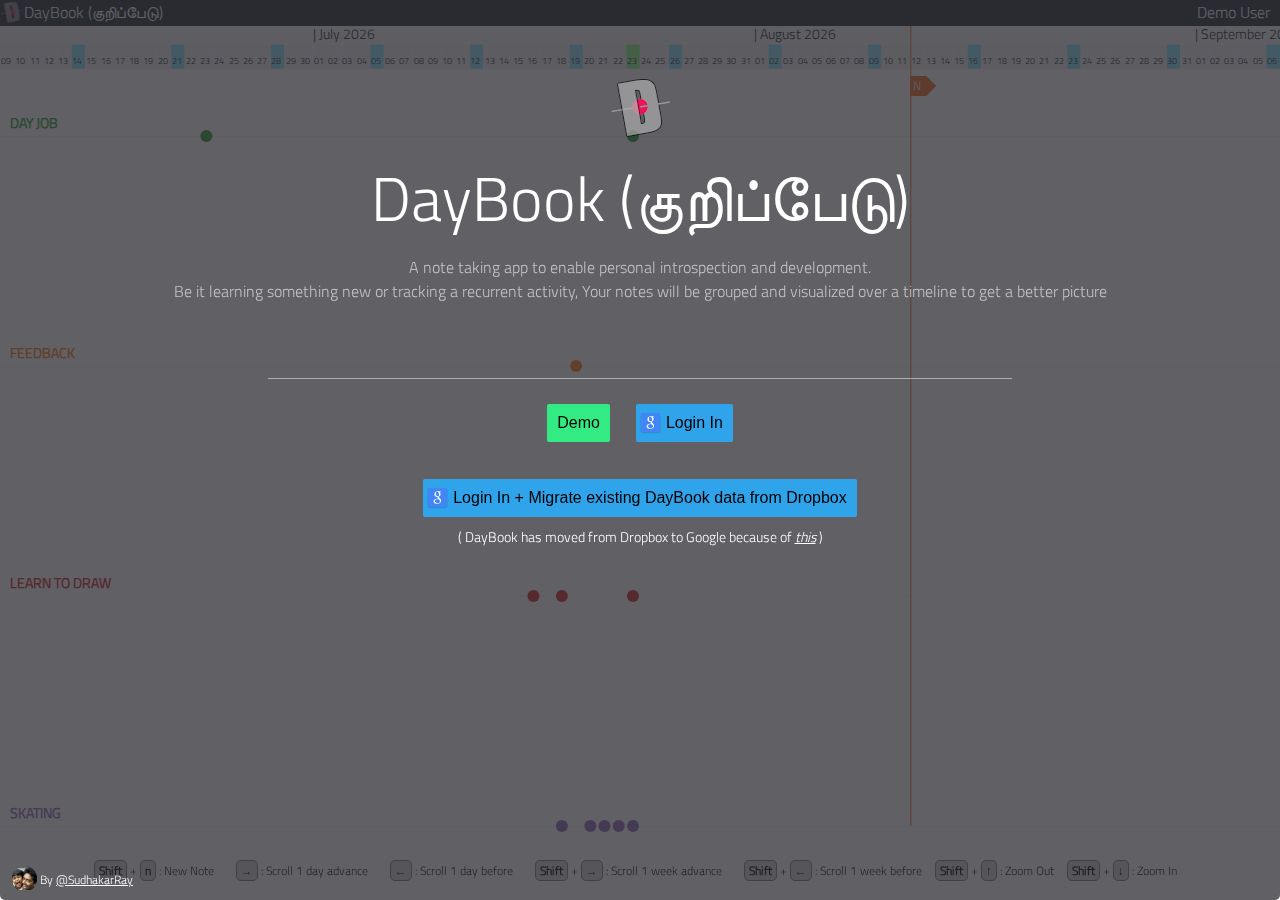
<file: index.html>
<!DOCTYPE html>
<html>
<head lang="en">
    <meta charset="UTF-8">
    <title>DayBook</title>

    <link href="styles/fontello.css" rel="stylesheet"/>
    <link href="styles/default.css" rel="stylesheet"/>
    <link href="styles/explain.css" rel="stylesheet"/>
    <link href="styles/vex.css"  rel="stylesheet"/>
    <link href="styles/spinner.css"  rel="stylesheet"/>
    <link href="styles/vex-theme-top.css"  rel="stylesheet"/>
    <link href="styles/jquery-ui.css"  rel="stylesheet"/>

    <script src='scripts/lib/jquery-1.10.2.js'></script>
    <script src='scripts/lib/underscore.min.js'></script>
    <script src='scripts/lib/backbone.min.js'></script>
    <script src='scripts/lib/d3.min.js'></script>
    <script src='scripts/lib/moment.js'></script>
    <script src='scripts/lib/mousetrap.min.js'></script>
    <!--<script src="https://www.dropbox.com/static/api/dropbox-datastores-1.2-latest.js" type="text/javascript"></script>-->
    <script src='scripts/lib/dropbox-datastores-1.2-latest.js'></script>
    <script src='scripts/lib/vex.combined.min.js'></script>
    <script src='scripts/lib/jquery-ui.min.js'></script>

    <script src="scripts/ui/environment-vm.js"></script>
    <script src="scripts/ui/timeline-vm.js"></script>
    <script src="scripts/ui/note-vm.js"></script>
    <script src="scripts/ui/note-lane-vm.js"></script>
    <script src="scripts/ui/marker-vm.js"></script>
    <script src="scripts/global-event.js"></script>
    <script src="scripts/extensions.js"></script>
    <script src="scripts/keyboard.js"></script>
    <script src="scripts/firebase-storage.js"></script>
    <script src="scripts/demo-storage.js"></script>
    <script src="scripts/model.js"></script>
    <script src="scripts/view.js"></script>
    <script src="scripts/migrate.js"></script>

    <script src="scripts/lib/explain.js"></script>

    <script src="https://cdn.firebase.com/js/client/2.2.7/firebase.js"></script>

    <script>
        (function(i,s,o,g,r,a,m){i['GoogleAnalyticsObject']=r;i[r]=i[r]||function(){
            (i[r].q=i[r].q||[]).push(arguments)},i[r].l=1*new Date();a=s.createElement(o),
                m=s.getElementsByTagName(o)[0];a.async=1;a.src=g;m.parentNode.insertBefore(a,m)
        })(window,document,'script','//www.google-analytics.com/analytics.js','ga');

        ga('create', 'UA-26664903-2', 'auto');
        ga('send', 'pageview');

    </script>
</head>

<body>
<script>
    $(window).load(function () {
        //Default to https by redirect
        var host = "day-book.github.io";
        if ((host == window.location.host) && (window.location.protocol != "https:")) {
            window.location.protocol = "https";
        }
    })
</script>

<div class="open-banner">
    <img src="images/logo.png"/>
    <div class="heading">DayBook (குறிப்பேடு)</div>
    <div class="brief">
        A note taking app to enable personal introspection and development.<br/>
        Be it learning something new or tracking a recurrent activity, Your notes will be grouped and visualized over a timeline to get a better picture
    </div>
    <div class="controls">
        <div class="note">
            <button class="demo">Demo</button>
            &nbsp;&nbsp;
            <button class="login google">Login In </button>
            <br/><br/>
            <button class="dropbox login google">Login In + Migrate existing DayBook data from Dropbox</button>
            <br/>
            <span>
                ( DayBook has moved from Dropbox to Google because of
                <a target="_blank" href="https://blogs.dropbox.com/developers/2015/04/deprecating-the-sync-and-datastore-apis/">this</a> )
            </span>
        </div>
    </div>
    <div class="spinner" style="display:none"></div>
    <div class="creator">
        By <a href="https://twitter.com/SudhakarRay" target="_blank">@SudhakarRay</a>
    </div>
</div>

<div class="banner site">
    <span class="title"> DayBook (குறிப்பேடு) </span>
    <span class="username"> ... </span>
</div>
<svg id="container" class="site">
</svg>

<div class="note-popup popup" style="display:none">
    <div class="header">
        <i class="date"></i>
    </div>

    <textarea disabled class="content"></textarea>

    <div class="footer">
        <i class="icon-edit btn edit" title="Edit"></i>
        <i class="icon-ok btn update" title="Save"></i>
        <i class="icon-cancel btn delete" title="Delete"></i>
    </div>
</div>

<div class="new-note-popup popup autocompl" style="display: none">
    <div class="heading">New Note</div>
    <textarea class="content"></textarea>
    <input type="text" class="tag" placeholder="Tag"/>
    <input type="text" class="date" placeholder="dd/mm/yyyy"/>
    <button class="save">Save</button>
</div>

<div class="new-marker-popup popup" style="display: none">
    <div class="heading">New Marker</div>
    <input type="text" class="label" placeholder="label"/>
    <input type="text" class="date" placeholder="dd/mm/yyyy"/>
    <button class="save">Save</button>
</div>

<div class="floating-login" style="display: none">
    <button class="login google">Sign Up</button>
</div>
<div class="floating-migrate" style="display: none">
    <button class="login">Migrate data from Dropbox</button>
</div>

<div class="shortcuts site">
    <span class="shortcut">
        <span class="key">Shift</span> + <span class="key">n</span> : New Note &nbsp;&nbsp;
    </span>
    <span class="shortcut">
        <span class="key">→</span> : Scroll 1 day advance &nbsp;&nbsp;
    </span>
    <span class="shortcut">
        <span class="key">←</span> : Scroll 1 day before &nbsp;&nbsp;
    </span>
    <span class="shortcut">
        <span class="key">Shift</span> + <span class="key">→</span> : Scroll 1 week advance &nbsp;&nbsp;
    </span>
    <span class="shortcut">
        <span class="key">Shift</span> + <span class="key">←</span> : Scroll 1 week before
    </span>
    <span class="shortcut">
        <span class="key">Shift</span> + <span class="key">↑</span> : Zoom Out
    </span>
    <span class="shortcut">
        <span class="key">Shift</span> + <span class="key">↓</span> : Zoom In
    </span>
</div>
<script src="scripts/init.js"></script>

<!-- Tour -->
<ol id="intro" style="display:none">
    <li data-selector=".today">
        Scrollable 'Timeline Bar' that highlights the current day in green and weekends in blue
    </li>
    <li data-selector="circle.note" data-position="top">
        Every entry in your DayBook is represented by a dot like this with details and option to delete it
    </li>
    <li data-selector=".new-note-popup .heading" data-position="top" data-before-hook="time_slider_view.showNewNotePopup()">
        Popup to enter new notes along with a tag and a date
    </li>
    <li data-selector=".note-type text" data-before-hook="time_slider_view.hideAllOpenPopups()">
        All your DayBook entries will be organized by the tags to analyze and understand your activity patterns easily
    </li>
    <li data-selector=".marker text">
        Use markers to represent important information across the notes
    </li>
    <li data-selector=".tick" data-before-hook="time_slider_view.zoomOut()">
        Zoom out to see your notes across longer time frame of 6 months...
    </li>
    <li data-selector=".tick" data-before-hook="time_slider_view.zoomOut()">
        ...even to the whole year
    </li>
    <li data-selector=".shortcuts" data-before-hook="time_slider_view.zoomIn();time_slider_view.zoomIn()" data-position="top">
        Here are the shortcuts for your reference
    </li>
    <li data-selector=".floating-login" data-position="top" data-after-hook="time_slider_view.enableKeyboardShortcuts()">
        Once you are ready, Connect using your gooogle account to store all your notes
    </li>
</ol>
<script>

</script>

</body>
</html>
</file>
<file: styles/fontello.css>
@font-face {
    font-family: 'fontello';
    src: url('../fonts/fontello.ttf') format('truetype');
    font-weight: normal;
    font-style: normal;
}

/* Chrome hack: SVG is rendered more smooth in Windozze. 100% magic, uncomment if you need it. */
/* Note, that will break hinting! In other OS-es font will be not as sharp as it could be */
/*
@media screen and (-webkit-min-device-pixel-ratio:0) {
  @font-face {
    font-family: 'fontello';
    src: url('../font/fontello.svg?10762096#fontello') format('svg');
  }
}
*/

 [class^="icon-"]:before, [class*=" icon-"]:before {
  font-family: "fontello";
  font-style: normal;
  font-weight: normal;
  speak: none;

  display: inline-block;
  text-decoration: inherit;
  width: 1em;
  margin-right: .2em;
  text-align: center;
  /* opacity: .8; */

  /* For safety - reset parent styles, that can break glyph codes*/
  font-variant: normal;
  text-transform: none;

  /* fix buttons height, for twitter bootstrap */
  line-height: 1em;

  /* Animation center compensation - margins should be symmetric */
  /* remove if not needed */
  margin-left: .2em;

  /* you can be more comfortable with increased icons size */
  /* font-size: 120%; */

  /* Uncomment for 3D effect */
  /* text-shadow: 1px 1px 1px rgba(127, 127, 127, 0.3); */
}

.icon-ok:before { content: '\e800'; } /* '' */ 
.icon-edit:before { content: '\e804'; } /* '' */
.icon-cancel:before { content: '\e805'; } /* '' */
</file>
<file: styles/default.css>
@font-face {
  font-family: 'webserver';
  src: url("../fonts/TitilliumWeb-Light.ttf"); }
body {
  overflow: hidden;
  font-family: 'webserver';
  margin: 0; }

svg {
  position: fixed;
  width: 100%;
  height: 100%;
  top: 26px;
  left: 0;
  background-color: #FFFFFF; }

textarea, input {
  font-family: 'webserver';
  font-size: 16px; }

.banner {
  height: 26px;
  background-color: #2b2b32;
  color: #FFFFFF;
  position: absolute;
  top: 0px;
  width: 100%; }
  .banner .title {
    float: left;
    background-image: url("../images/logo.png");
    background-size: 24px;
    background-repeat: no-repeat;
    padding: 0 0 0 24px; }
  .banner .username {
    float: right;
    padding: 0 10px; }

.tick rect {
  fill: #EBEBEB;
  stroke: #f5f5f5; }
.tick .saturday {
  fill: #B2ECFB; }
.tick .sunday {
  fill: #7FDFF9; }
.tick .today {
  fill: #84f973 !important; }
.tick text {
  font-size: 14px; }

.tick-month rect {
  fill: #EBEBEB;
  stroke: #EDEDED;
  opacity: 0.65; }
.tick-month text {
  font-size: 14px;
  fill: #000000; }

.note-type rect {
  fill: #f2f2f2; }
.note-type text {
  font-size: 14px;
  font-weight: bold; }

.note {
  cursor: pointer; }

.notes .region {
  fill: #FFFFFF;
  opacity: 0.1; }

.marker {
  fill: #2b2b32; }
  .marker text {
    fill: #FFFFFF;
    font-size: 12px; }
  .marker.collapsed {
    cursor: pointer; }
  .marker .del {
    cursor: pointer; }

.pointer {
  fill: #D1D1D1;
  pointer-events: none; }

.note-popup, .marker-popup {
  position: absolute;
  border: 2px solid #EBEBEB;
  background-color: #EBEBEB;
  border-radius: 4px;
  padding: 5px;
  box-sizing: border-box; }
  .note-popup .date, .marker-popup .date {
    float: left;
    margin-bottom: 5px;
    font-size: 13px; }
  .note-popup .content:disabled, .marker-popup .content:disabled {
    background-color: transparent; }
  .note-popup .content, .marker-popup .content {
    background-color: #FFFFFF;
    border: none;
    border-top: 1px solid #E0E0E0;
    padding: 5px;
    width: 100%;
    height: 76%;
    resize: none;
    overflow-y: visible;
    box-sizing: border-box; }
  .note-popup .delete, .marker-popup .delete {
    border-radius: 4px;
    color: #FFFFFF;
    float: left;
    cursor: pointer;
    padding: 6px 10px 6px 6px; }
  .note-popup .btn, .marker-popup .btn {
    font-size: 14px;
    border-radius: 10px;
    color: #FFFFFF;
    padding: 1px;
    cursor: pointer;
    background-color: #EBEBEB; }
  .note-popup .edit, .note-popup .update, .marker-popup .edit, .marker-popup .update {
    float: right; }
  .note-popup .footer, .marker-popup .footer {
    position: absolute;
    bottom: 1px;
    right: 3px;
    width: 99%;
    text-align: center; }

.popup-caret {
  fill: #EBEBEB; }

.marker-popup {
  position: relative;
  height: 100px;
  width: 300px;
  margin: auto;
  top: 150px; }
  .marker-popup .delete {
    background-color: #000000; }

.new-note-popup, .new-marker-popup {
  background-color: #EBEBEB;
  position: relative;
  top: 150px;
  width: 450px;
  text-align: center;
  margin: auto;
  border-radius: 4px; }
  .new-note-popup div, .new-marker-popup div {
    padding-top: 4px; }
  .new-note-popup .save, .new-marker-popup .save {
    border: 1px solid #FFFFFF;
    border-radius: 4px;
    background-color: #7FDFF9;
    color: #000000;
    padding: 6px 10px; }

.new-marker-popup {
  height: 100px; }
  .new-marker-popup div {
    padding-bottom: 20px; }
  .new-marker-popup input.label {
    width: 50%; }
  .new-marker-popup input.date {
    width: 25%; }
  .new-marker-popup .save {
    display: inline; }

.new-note-popup {
  height: 250px; }
  .new-note-popup input {
    width: 177px;
    padding: 4px;
    background-color: #ffffff;
    border: none; }
  .new-note-popup textarea {
    width: 97%;
    height: 66%;
    background-color: #ffffff;
    border: none;
    margin-top: 4px;
    resize: none; }
  .new-note-popup .save {
    float: right;
    display: block;
    margin: 4px 10px; }
  .new-note-popup .invalid {
    border: 1px solid #FF0000; }

.close {
  position: absolute;
  top: 2px;
  right: 2px;
  cursor: pointer;
  font-size: 18px; }

.open-banner {
  position: absolute;
  top: 0;
  width: 100%;
  height: 100%;
  margin: auto;
  background-color: rgba(43, 43, 50, 0.75);
  color: #ffffff;
  border-radius: 5px;
  font-size: 32px;
  padding: 75px 20px;
  box-sizing: border-box;
  text-align: center;
  z-index: 100; }
  .open-banner img {
    text-align: center; }
  .open-banner .heading {
    padding-bottom: 10px;
    font-size: 62px; }
  .open-banner .brief {
    font-size: 16px;
    color: #c3c3c3; }
  .open-banner .note {
    margin: 50px auto;
    padding-top: 20px;
    bottom: 50px;
    width: 60%;
    text-align: center;
    font-size: 18px;
    border-top: 1px solid rgba(255, 255, 255, 0.5); }
    .open-banner .note a {
      color: white;
      font-style: italic; }
    .open-banner .note span {
      font-size: 14px; }
  .open-banner .controls {
    width: 100%;
    padding-top: 25px;
    text-align: center; }
    .open-banner .controls button {
      font-size: 16px;
      background-color: #30a4eb;
      padding: 10px;
      color: #000;
      border-radius: 2px;
      border: none;
      cursor: pointer;
      margin: 5px; }
    .open-banner .controls button.demo {
      background-color: #33eb83; }
  .open-banner .creator {
    position: fixed;
    bottom: 10px;
    left: 10px;
    background-image: url("../images/my-icon.png");
    background-repeat: no-repeat;
    background-size: 25px;
    background-position: 2px 6px;
    padding: 10px 30px;
    text-align: left;
    font-size: 12px;
    height: 10px; }
    .open-banner .creator a {
      color: #FFFFFF; }

button.google {
  background-image: url("../images/google.png");
  background-repeat: no-repeat;
  background-size: 25px;
  background-position: 2px 6px;
  padding-left: 30px !important; }

.floating-login, .floating-migrate {
  position: fixed;
  width: 100%;
  text-align: center; }
  .floating-login button, .floating-migrate button {
    font-size: 16px;
    background-color: #30a4eb;
    padding: 10px;
    color: #000;
    border-radius: 2px;
    border: none;
    cursor: pointer; }

.floating-migrate {
  top: 70px; }

.floating-login {
  bottom: 70px; }

.shortcuts {
  position: fixed;
  bottom: 20px;
  width: 100%;
  text-align: center;
  color: #000000;
  font-size: 12px; }
  .shortcuts .shortcut {
    margin-right: 10px; }
  .shortcuts .key {
    font-weight: bold;
    border: 1px solid gray;
    border-radius: 5px;
    padding: 0 4px;
    background-color: #d3d3d3;
    color: #000000; }

.ui-autocomplete li {
  border: 1px solid #ebebeb;
  background-color: #ffffff; }
.ui-autocomplete .ui-state-focus {
  background-color: #d3d3d3; }
</file>
<file: styles/explain.css>
.explain-container {
  position: absolute;
  opacity: 0.8;
  margin-left: -14px; }
  .explain-container:before {
    content: "";
    position: fixed;
    top: 0;
    left: 0;
    width: 100%;
    height: 100%;
    background-color: rgba(232, 232, 232, 0.6); }
  .explain-container .top-nub {
    width: 0;
    height: 0;
    border-bottom: 14px solid #000000;
    border-left: 14px solid transparent;
    border-right: 14px solid transparent; }
  .explain-container .content {
    position: relative;
    width: 400px;
    background-color: #000000;
    color: #FFFFFF;
    min-width: 200px;
    min-height: 100px;
    padding: 5px; }
  .explain-container .bottom-nub {
    display: none;
    width: 0;
    height: 0;
    border-top: 14px solid #000000;
    border-left: 14px solid transparent;
    border-right: 14px solid transparent; }
  .explain-container .next {
    position: absolute;
    bottom: 5px;
    right: 5px;
    width: 35px;
    height: 13px;
    background-color: #33eb83;
    color: #000;
    border-radius: 3px;
    font-size: 16px;
    padding: 8px;
    line-height: 12px;
    cursor: pointer;
    border: 1px solid #000; }
</file>
<file: styles/vex.css>
@keyframes vex-fadein {
  /* line 9, ../sass/_keyframes.sass */
  0% {
    opacity: 0;
  }

  /* line 11, ../sass/_keyframes.sass */
  100% {
    opacity: 1;
  }
}

@-webkit-keyframes vex-fadein {
  /* line 9, ../sass/_keyframes.sass */
  0% {
    opacity: 0;
  }

  /* line 11, ../sass/_keyframes.sass */
  100% {
    opacity: 1;
  }
}

@-moz-keyframes vex-fadein {
  /* line 9, ../sass/_keyframes.sass */
  0% {
    opacity: 0;
  }

  /* line 11, ../sass/_keyframes.sass */
  100% {
    opacity: 1;
  }
}

@-ms-keyframes vex-fadein {
  /* line 9, ../sass/_keyframes.sass */
  0% {
    opacity: 0;
  }

  /* line 11, ../sass/_keyframes.sass */
  100% {
    opacity: 1;
  }
}

@-o-keyframes vex-fadein {
  /* line 9, ../sass/_keyframes.sass */
  0% {
    opacity: 0;
  }

  /* line 11, ../sass/_keyframes.sass */
  100% {
    opacity: 1;
  }
}

@keyframes vex-fadeout {
  /* line 16, ../sass/_keyframes.sass */
  0% {
    opacity: 1;
  }

  /* line 18, ../sass/_keyframes.sass */
  100% {
    opacity: 0;
  }
}

@-webkit-keyframes vex-fadeout {
  /* line 16, ../sass/_keyframes.sass */
  0% {
    opacity: 1;
  }

  /* line 18, ../sass/_keyframes.sass */
  100% {
    opacity: 0;
  }
}

@-moz-keyframes vex-fadeout {
  /* line 16, ../sass/_keyframes.sass */
  0% {
    opacity: 1;
  }

  /* line 18, ../sass/_keyframes.sass */
  100% {
    opacity: 0;
  }
}

@-ms-keyframes vex-fadeout {
  /* line 16, ../sass/_keyframes.sass */
  0% {
    opacity: 1;
  }

  /* line 18, ../sass/_keyframes.sass */
  100% {
    opacity: 0;
  }
}

@-o-keyframes vex-fadeout {
  /* line 16, ../sass/_keyframes.sass */
  0% {
    opacity: 1;
  }

  /* line 18, ../sass/_keyframes.sass */
  100% {
    opacity: 0;
  }
}

@keyframes vex-rotation {
  /* line 127, ../sass/_keyframes.sass */
  0% {
    transform: rotate(0deg);
    -webkit-transform: rotate(0deg);
    -moz-transform: rotate(0deg);
    -ms-transform: rotate(0deg);
    -o-transform: rotate(0deg);
  }

  /* line 129, ../sass/_keyframes.sass */
  100% {
    transform: rotate(359deg);
    -webkit-transform: rotate(359deg);
    -moz-transform: rotate(359deg);
    -ms-transform: rotate(359deg);
    -o-transform: rotate(359deg);
  }
}

@-webkit-keyframes vex-rotation {
  /* line 127, ../sass/_keyframes.sass */
  0% {
    transform: rotate(0deg);
    -webkit-transform: rotate(0deg);
    -moz-transform: rotate(0deg);
    -ms-transform: rotate(0deg);
    -o-transform: rotate(0deg);
  }

  /* line 129, ../sass/_keyframes.sass */
  100% {
    transform: rotate(359deg);
    -webkit-transform: rotate(359deg);
    -moz-transform: rotate(359deg);
    -ms-transform: rotate(359deg);
    -o-transform: rotate(359deg);
  }
}

@-moz-keyframes vex-rotation {
  /* line 127, ../sass/_keyframes.sass */
  0% {
    transform: rotate(0deg);
    -webkit-transform: rotate(0deg);
    -moz-transform: rotate(0deg);
    -ms-transform: rotate(0deg);
    -o-transform: rotate(0deg);
  }

  /* line 129, ../sass/_keyframes.sass */
  100% {
    transform: rotate(359deg);
    -webkit-transform: rotate(359deg);
    -moz-transform: rotate(359deg);
    -ms-transform: rotate(359deg);
    -o-transform: rotate(359deg);
  }
}

@-ms-keyframes vex-rotation {
  /* line 127, ../sass/_keyframes.sass */
  0% {
    transform: rotate(0deg);
    -webkit-transform: rotate(0deg);
    -moz-transform: rotate(0deg);
    -ms-transform: rotate(0deg);
    -o-transform: rotate(0deg);
  }

  /* line 129, ../sass/_keyframes.sass */
  100% {
    transform: rotate(359deg);
    -webkit-transform: rotate(359deg);
    -moz-transform: rotate(359deg);
    -ms-transform: rotate(359deg);
    -o-transform: rotate(359deg);
  }
}

@-o-keyframes vex-rotation {
  /* line 127, ../sass/_keyframes.sass */
  0% {
    transform: rotate(0deg);
    -webkit-transform: rotate(0deg);
    -moz-transform: rotate(0deg);
    -ms-transform: rotate(0deg);
    -o-transform: rotate(0deg);
  }

  /* line 129, ../sass/_keyframes.sass */
  100% {
    transform: rotate(359deg);
    -webkit-transform: rotate(359deg);
    -moz-transform: rotate(359deg);
    -ms-transform: rotate(359deg);
    -o-transform: rotate(359deg);
  }
}

/* line 11, ../sass/vex.sass */
.vex, .vex *, .vex *:before, .vex *:after {
  -webkit-box-sizing: border-box;
  -moz-box-sizing: border-box;
  box-sizing: border-box;
}

/* line 14, ../sass/vex.sass */
.vex {
  position: fixed;
  overflow: auto;
  -webkit-overflow-scrolling: touch;
  z-index: 1111;
  top: 0;
  right: 0;
  bottom: 0;
  left: 0;
}

/* line 25, ../sass/vex.sass */
.vex-overlay {
  background: black;
  filter: alpha(opacity=40);
  -ms-filter: "progid:DXImageTransform.Microsoft.Alpha(Opacity=40)";
}

/* line 30, ../sass/vex.sass */
.vex-overlay {
  animation: vex-fadein 0.5s;
  -webkit-animation: vex-fadein 0.5s;
  -moz-animation: vex-fadein 0.5s;
  -ms-animation: vex-fadein 0.5s;
  -o-animation: vex-fadein 0.5s;
  -webkit-backface-visibility: hidden;
  position: fixed;
  background: rgba(0, 0, 0, 0.4);
  top: 0;
  right: 0;
  bottom: 0;
  left: 0;
}
/* line 39, ../sass/vex.sass */
.vex.vex-closing .vex-overlay {
  animation: vex-fadeout 0.5s;
  -webkit-animation: vex-fadeout 0.5s;
  -moz-animation: vex-fadeout 0.5s;
  -ms-animation: vex-fadeout 0.5s;
  -o-animation: vex-fadeout 0.5s;
  -webkit-backface-visibility: hidden;
}

/* line 42, ../sass/vex.sass */
.vex-content {
  animation: vex-fadein 0.5s;
  -webkit-animation: vex-fadein 0.5s;
  -moz-animation: vex-fadein 0.5s;
  -ms-animation: vex-fadein 0.5s;
  -o-animation: vex-fadein 0.5s;
  -webkit-backface-visibility: hidden;
  background: white;
}
/* line 46, ../sass/vex.sass */
.vex.vex-closing .vex-content {
  animation: vex-fadeout 0.5s;
  -webkit-animation: vex-fadeout 0.5s;
  -moz-animation: vex-fadeout 0.5s;
  -ms-animation: vex-fadeout 0.5s;
  -o-animation: vex-fadeout 0.5s;
  -webkit-backface-visibility: hidden;
}

/* line 49, ../sass/vex.sass */
.vex-close:before {
  font-family: 'webserver';
  content: "\00D7";
}

/* line 53, ../sass/vex.sass */
.vex-dialog-form {
  margin: 0;
}

/* line 56, ../sass/vex.sass */
.vex-dialog-button {
  -webkit-appearance: none;
  cursor: pointer;
}

/* line 60, ../sass/vex.sass */
.vex-loading-spinner {
  animation: vex-rotation 0.7s linear infinite;
  -webkit-animation: vex-rotation 0.7s linear infinite;
  -moz-animation: vex-rotation 0.7s linear infinite;
  -ms-animation: vex-rotation 0.7s linear infinite;
  -o-animation: vex-rotation 0.7s linear infinite;
  -webkit-backface-visibility: hidden;
  -webkit-box-shadow: 0 0 1em rgba(0, 0, 0, 0.1);
  -moz-box-shadow: 0 0 1em rgba(0, 0, 0, 0.1);
  box-shadow: 0 0 1em rgba(0, 0, 0, 0.1);
  position: fixed;
  z-index: 1112;
  margin: auto;
  top: 0;
  right: 0;
  bottom: 0;
  left: 0;
  height: 2em;
  width: 2em;
  background: white;
}

/* line 76, ../sass/vex.sass */
body.vex-open {
  overflow: hidden;
}
</file>
<file: styles/spinner.css>
.spinner {
    width: 40px;
    height: 40px;
    margin: 100px auto;
    background-color: #333;

    border-radius: 100%;
    -webkit-animation: scaleout 1.0s infinite ease-in-out;
    animation: scaleout 1.0s infinite ease-in-out;
}

@-webkit-keyframes scaleout {
    0% { -webkit-transform: scale(0.0) }
    100% {
        -webkit-transform: scale(3.0);
        opacity: 0;
    }
}

@keyframes scaleout {
    0% {
        transform: scale(0.0);
        -webkit-transform: scale(0.0);
    } 100% {
          transform: scale(3.0);
          -webkit-transform: scale(3.0);
          opacity: 0;
      }
}
</file>
<file: styles/vex-theme-top.css>
@keyframes vex-dropin {
  /* line 51, ../sass/_keyframes.sass */
  0% {
    transform: translateY(0);
    -webkit-transform: translateY(0);
    -moz-transform: translateY(0);
    -ms-transform: translateY(0);
    -o-transform: translateY(0);
    opacity: 0;
  }

  /* line 54, ../sass/_keyframes.sass */
  1% {
    transform: translateY(-800px);
    -webkit-transform: translateY(-800px);
    -moz-transform: translateY(-800px);
    -ms-transform: translateY(-800px);
    -o-transform: translateY(-800px);
    opacity: 0;
  }

  /* line 59, ../sass/_keyframes.sass */
  2% {
    transform: translateY(-800px);
    -webkit-transform: translateY(-800px);
    -moz-transform: translateY(-800px);
    -ms-transform: translateY(-800px);
    -o-transform: translateY(-800px);
    opacity: 1;
  }

  /* line 62, ../sass/_keyframes.sass */
  100% {
    transform: translateY(0);
    -webkit-transform: translateY(0);
    -moz-transform: translateY(0);
    -ms-transform: translateY(0);
    -o-transform: translateY(0);
    opacity: 1;
  }
}

@-webkit-keyframes vex-dropin {
  /* line 51, ../sass/_keyframes.sass */
  0% {
    transform: translateY(0);
    -webkit-transform: translateY(0);
    -moz-transform: translateY(0);
    -ms-transform: translateY(0);
    -o-transform: translateY(0);
    opacity: 0;
  }

  /* line 54, ../sass/_keyframes.sass */
  1% {
    transform: translateY(-800px);
    -webkit-transform: translateY(-800px);
    -moz-transform: translateY(-800px);
    -ms-transform: translateY(-800px);
    -o-transform: translateY(-800px);
    opacity: 0;
  }

  /* line 59, ../sass/_keyframes.sass */
  2% {
    transform: translateY(-800px);
    -webkit-transform: translateY(-800px);
    -moz-transform: translateY(-800px);
    -ms-transform: translateY(-800px);
    -o-transform: translateY(-800px);
    opacity: 1;
  }

  /* line 62, ../sass/_keyframes.sass */
  100% {
    transform: translateY(0);
    -webkit-transform: translateY(0);
    -moz-transform: translateY(0);
    -ms-transform: translateY(0);
    -o-transform: translateY(0);
    opacity: 1;
  }
}

@-moz-keyframes vex-dropin {
  /* line 51, ../sass/_keyframes.sass */
  0% {
    transform: translateY(0);
    -webkit-transform: translateY(0);
    -moz-transform: translateY(0);
    -ms-transform: translateY(0);
    -o-transform: translateY(0);
    opacity: 0;
  }

  /* line 54, ../sass/_keyframes.sass */
  1% {
    transform: translateY(-800px);
    -webkit-transform: translateY(-800px);
    -moz-transform: translateY(-800px);
    -ms-transform: translateY(-800px);
    -o-transform: translateY(-800px);
    opacity: 0;
  }

  /* line 59, ../sass/_keyframes.sass */
  2% {
    transform: translateY(-800px);
    -webkit-transform: translateY(-800px);
    -moz-transform: translateY(-800px);
    -ms-transform: translateY(-800px);
    -o-transform: translateY(-800px);
    opacity: 1;
  }

  /* line 62, ../sass/_keyframes.sass */
  100% {
    transform: translateY(0);
    -webkit-transform: translateY(0);
    -moz-transform: translateY(0);
    -ms-transform: translateY(0);
    -o-transform: translateY(0);
    opacity: 1;
  }
}

@-ms-keyframes vex-dropin {
  /* line 51, ../sass/_keyframes.sass */
  0% {
    transform: translateY(0);
    -webkit-transform: translateY(0);
    -moz-transform: translateY(0);
    -ms-transform: translateY(0);
    -o-transform: translateY(0);
    opacity: 0;
  }

  /* line 54, ../sass/_keyframes.sass */
  1% {
    transform: translateY(-800px);
    -webkit-transform: translateY(-800px);
    -moz-transform: translateY(-800px);
    -ms-transform: translateY(-800px);
    -o-transform: translateY(-800px);
    opacity: 0;
  }

  /* line 59, ../sass/_keyframes.sass */
  2% {
    transform: translateY(-800px);
    -webkit-transform: translateY(-800px);
    -moz-transform: translateY(-800px);
    -ms-transform: translateY(-800px);
    -o-transform: translateY(-800px);
    opacity: 1;
  }

  /* line 62, ../sass/_keyframes.sass */
  100% {
    transform: translateY(0);
    -webkit-transform: translateY(0);
    -moz-transform: translateY(0);
    -ms-transform: translateY(0);
    -o-transform: translateY(0);
    opacity: 1;
  }
}

@-o-keyframes vex-dropin {
  /* line 51, ../sass/_keyframes.sass */
  0% {
    transform: translateY(0);
    -webkit-transform: translateY(0);
    -moz-transform: translateY(0);
    -ms-transform: translateY(0);
    -o-transform: translateY(0);
    opacity: 0;
  }

  /* line 54, ../sass/_keyframes.sass */
  1% {
    transform: translateY(-800px);
    -webkit-transform: translateY(-800px);
    -moz-transform: translateY(-800px);
    -ms-transform: translateY(-800px);
    -o-transform: translateY(-800px);
    opacity: 0;
  }

  /* line 59, ../sass/_keyframes.sass */
  2% {
    transform: translateY(-800px);
    -webkit-transform: translateY(-800px);
    -moz-transform: translateY(-800px);
    -ms-transform: translateY(-800px);
    -o-transform: translateY(-800px);
    opacity: 1;
  }

  /* line 62, ../sass/_keyframes.sass */
  100% {
    transform: translateY(0);
    -webkit-transform: translateY(0);
    -moz-transform: translateY(0);
    -ms-transform: translateY(0);
    -o-transform: translateY(0);
    opacity: 1;
  }
}

@keyframes vex-dropout {
  /* line 68, ../sass/_keyframes.sass */
  0% {
    transform: translateY(0);
    -webkit-transform: translateY(0);
    -moz-transform: translateY(0);
    -ms-transform: translateY(0);
    -o-transform: translateY(0);
  }

  /* line 70, ../sass/_keyframes.sass */
  100% {
    transform: translateY(-800px);
    -webkit-transform: translateY(-800px);
    -moz-transform: translateY(-800px);
    -ms-transform: translateY(-800px);
    -o-transform: translateY(-800px);
  }
}

@-webkit-keyframes vex-dropout {
  /* line 68, ../sass/_keyframes.sass */
  0% {
    transform: translateY(0);
    -webkit-transform: translateY(0);
    -moz-transform: translateY(0);
    -ms-transform: translateY(0);
    -o-transform: translateY(0);
  }

  /* line 70, ../sass/_keyframes.sass */
  100% {
    transform: translateY(-800px);
    -webkit-transform: translateY(-800px);
    -moz-transform: translateY(-800px);
    -ms-transform: translateY(-800px);
    -o-transform: translateY(-800px);
  }
}

@-moz-keyframes vex-dropout {
  /* line 68, ../sass/_keyframes.sass */
  0% {
    transform: translateY(0);
    -webkit-transform: translateY(0);
    -moz-transform: translateY(0);
    -ms-transform: translateY(0);
    -o-transform: translateY(0);
  }

  /* line 70, ../sass/_keyframes.sass */
  100% {
    transform: translateY(-800px);
    -webkit-transform: translateY(-800px);
    -moz-transform: translateY(-800px);
    -ms-transform: translateY(-800px);
    -o-transform: translateY(-800px);
  }
}

@-ms-keyframes vex-dropout {
  /* line 68, ../sass/_keyframes.sass */
  0% {
    transform: translateY(0);
    -webkit-transform: translateY(0);
    -moz-transform: translateY(0);
    -ms-transform: translateY(0);
    -o-transform: translateY(0);
  }

  /* line 70, ../sass/_keyframes.sass */
  100% {
    transform: translateY(-800px);
    -webkit-transform: translateY(-800px);
    -moz-transform: translateY(-800px);
    -ms-transform: translateY(-800px);
    -o-transform: translateY(-800px);
  }
}

@-o-keyframes vex-dropout {
  /* line 68, ../sass/_keyframes.sass */
  0% {
    transform: translateY(0);
    -webkit-transform: translateY(0);
    -moz-transform: translateY(0);
    -ms-transform: translateY(0);
    -o-transform: translateY(0);
  }

  /* line 70, ../sass/_keyframes.sass */
  100% {
    transform: translateY(-800px);
    -webkit-transform: translateY(-800px);
    -moz-transform: translateY(-800px);
    -ms-transform: translateY(-800px);
    -o-transform: translateY(-800px);
  }
}

@keyframes vex-pulse {
  /* line 136, ../sass/_keyframes.sass */
  0% {
    -webkit-box-shadow: inset 0 0 0 300px transparent;
    -moz-box-shadow: inset 0 0 0 300px transparent;
    box-shadow: inset 0 0 0 300px transparent;
  }

  /* line 138, ../sass/_keyframes.sass */
  70% {
    -webkit-box-shadow: inset 0 0 0 300px rgba(255, 255, 255, 0.25);
    -moz-box-shadow: inset 0 0 0 300px rgba(255, 255, 255, 0.25);
    box-shadow: inset 0 0 0 300px rgba(255, 255, 255, 0.25);
  }

  /* line 140, ../sass/_keyframes.sass */
  100% {
    -webkit-box-shadow: inset 0 0 0 300px transparent;
    -moz-box-shadow: inset 0 0 0 300px transparent;
    box-shadow: inset 0 0 0 300px transparent;
  }
}

@-webkit-keyframes vex-pulse {
  /* line 136, ../sass/_keyframes.sass */
  0% {
    -webkit-box-shadow: inset 0 0 0 300px transparent;
    -moz-box-shadow: inset 0 0 0 300px transparent;
    box-shadow: inset 0 0 0 300px transparent;
  }

  /* line 138, ../sass/_keyframes.sass */
  70% {
    -webkit-box-shadow: inset 0 0 0 300px rgba(255, 255, 255, 0.25);
    -moz-box-shadow: inset 0 0 0 300px rgba(255, 255, 255, 0.25);
    box-shadow: inset 0 0 0 300px rgba(255, 255, 255, 0.25);
  }

  /* line 140, ../sass/_keyframes.sass */
  100% {
    -webkit-box-shadow: inset 0 0 0 300px transparent;
    -moz-box-shadow: inset 0 0 0 300px transparent;
    box-shadow: inset 0 0 0 300px transparent;
  }
}

@-moz-keyframes vex-pulse {
  /* line 136, ../sass/_keyframes.sass */
  0% {
    -webkit-box-shadow: inset 0 0 0 300px transparent;
    -moz-box-shadow: inset 0 0 0 300px transparent;
    box-shadow: inset 0 0 0 300px transparent;
  }

  /* line 138, ../sass/_keyframes.sass */
  70% {
    -webkit-box-shadow: inset 0 0 0 300px rgba(255, 255, 255, 0.25);
    -moz-box-shadow: inset 0 0 0 300px rgba(255, 255, 255, 0.25);
    box-shadow: inset 0 0 0 300px rgba(255, 255, 255, 0.25);
  }

  /* line 140, ../sass/_keyframes.sass */
  100% {
    -webkit-box-shadow: inset 0 0 0 300px transparent;
    -moz-box-shadow: inset 0 0 0 300px transparent;
    box-shadow: inset 0 0 0 300px transparent;
  }
}

@-ms-keyframes vex-pulse {
  /* line 136, ../sass/_keyframes.sass */
  0% {
    -webkit-box-shadow: inset 0 0 0 300px transparent;
    -moz-box-shadow: inset 0 0 0 300px transparent;
    box-shadow: inset 0 0 0 300px transparent;
  }

  /* line 138, ../sass/_keyframes.sass */
  70% {
    -webkit-box-shadow: inset 0 0 0 300px rgba(255, 255, 255, 0.25);
    -moz-box-shadow: inset 0 0 0 300px rgba(255, 255, 255, 0.25);
    box-shadow: inset 0 0 0 300px rgba(255, 255, 255, 0.25);
  }

  /* line 140, ../sass/_keyframes.sass */
  100% {
    -webkit-box-shadow: inset 0 0 0 300px transparent;
    -moz-box-shadow: inset 0 0 0 300px transparent;
    box-shadow: inset 0 0 0 300px transparent;
  }
}

@-o-keyframes vex-pulse {
  /* line 136, ../sass/_keyframes.sass */
  0% {
    -webkit-box-shadow: inset 0 0 0 300px transparent;
    -moz-box-shadow: inset 0 0 0 300px transparent;
    box-shadow: inset 0 0 0 300px transparent;
  }

  /* line 138, ../sass/_keyframes.sass */
  70% {
    -webkit-box-shadow: inset 0 0 0 300px rgba(255, 255, 255, 0.25);
    -moz-box-shadow: inset 0 0 0 300px rgba(255, 255, 255, 0.25);
    box-shadow: inset 0 0 0 300px rgba(255, 255, 255, 0.25);
  }

  /* line 140, ../sass/_keyframes.sass */
  100% {
    -webkit-box-shadow: inset 0 0 0 300px transparent;
    -moz-box-shadow: inset 0 0 0 300px transparent;
    box-shadow: inset 0 0 0 300px transparent;
  }
}

/* line 15, ../sass/vex-theme-top.sass */
.vex.vex-theme-top.vex-closing .vex-content {
  animation: vex-dropout 0.5s;
  -webkit-animation: vex-dropout 0.5s;
  -moz-animation: vex-dropout 0.5s;
  -ms-animation: vex-dropout 0.5s;
  -o-animation: vex-dropout 0.5s;
  -webkit-backface-visibility: hidden;
}
/* line 18, ../sass/vex-theme-top.sass */
.vex.vex-theme-top .vex-content {
  animation: vex-dropin 0.5s;
  -webkit-animation: vex-dropin 0.5s;
  -moz-animation: vex-dropin 0.5s;
  -ms-animation: vex-dropin 0.5s;
  -o-animation: vex-dropin 0.5s;
  -webkit-backface-visibility: hidden;
}
/* line 21, ../sass/vex-theme-top.sass */
.vex.vex-theme-top .vex-content {
  -webkit-border-radius: 0 0 5px 5px;
  -moz-border-radius: 0 0 5px 5px;
  -ms-border-radius: 0 0 5px 5px;
  -o-border-radius: 0 0 5px 5px;
  border-radius: 0 0 5px 5px;
  font-family: 'webserver';
  background: #f0f0f0;
  color: #444444;
  padding: 1em;
  position: relative;
  margin: 0 auto;
  max-width: 100%;
  width: 450px;
  font-size: 1.1em;
  line-height: 1.5em;
}
/* line 34, ../sass/vex-theme-top.sass */
.vex.vex-theme-top .vex-content h1, .vex.vex-theme-top .vex-content h2, .vex.vex-theme-top .vex-content h3, .vex.vex-theme-top .vex-content h4, .vex.vex-theme-top .vex-content h5, .vex.vex-theme-top .vex-content h6, .vex.vex-theme-top .vex-content p, .vex.vex-theme-top .vex-content ul, .vex.vex-theme-top .vex-content li {
  color: inherit;
}
/* line 37, ../sass/vex-theme-top.sass */
.vex.vex-theme-top .vex-close {
  -webkit-border-radius: 5px;
  -moz-border-radius: 5px;
  -ms-border-radius: 5px;
  -o-border-radius: 5px;
  border-radius: 5px;
  position: absolute;
  top: 0;
  right: 0;
  cursor: pointer;
}
/* line 44, ../sass/vex-theme-top.sass */
.vex.vex-theme-top .vex-close:before {
  -webkit-border-radius: 3px;
  -moz-border-radius: 3px;
  -ms-border-radius: 3px;
  -o-border-radius: 3px;
  border-radius: 3px;
  position: absolute;
  content: "\00D7";
  font-size: 26px;
  font-weight: normal;
  line-height: 31px;
  height: 30px;
  width: 30px;
  text-align: center;
  top: 3px;
  right: 3px;
  color: #bbbbbb;
  background: transparent;
}
/* line 59, ../sass/vex-theme-top.sass */
.vex.vex-theme-top .vex-close:hover:before, .vex.vex-theme-top .vex-close:active:before {
  color: #777777;
  background: #e0e0e0;
}
/* line 65, ../sass/vex-theme-top.sass */
.vex.vex-theme-top .vex-dialog-form .vex-dialog-message {
  margin-bottom: 0.5em;
}
/* line 68, ../sass/vex-theme-top.sass */
.vex.vex-theme-top .vex-dialog-form .vex-dialog-input {
  margin-bottom: 1em;
}
/* line 71, ../sass/vex-theme-top.sass */
.vex.vex-theme-top .vex-dialog-form .vex-dialog-input textarea, .vex.vex-theme-top .vex-dialog-form .vex-dialog-input input[type="date"], .vex.vex-theme-top .vex-dialog-form .vex-dialog-input input[type="datetime"], .vex.vex-theme-top .vex-dialog-form .vex-dialog-input input[type="datetime-local"], .vex.vex-theme-top .vex-dialog-form .vex-dialog-input input[type="email"], .vex.vex-theme-top .vex-dialog-form .vex-dialog-input input[type="month"], .vex.vex-theme-top .vex-dialog-form .vex-dialog-input input[type="number"], .vex.vex-theme-top .vex-dialog-form .vex-dialog-input input[type="password"], .vex.vex-theme-top .vex-dialog-form .vex-dialog-input input[type="search"], .vex.vex-theme-top .vex-dialog-form .vex-dialog-input input[type="tel"], .vex.vex-theme-top .vex-dialog-form .vex-dialog-input input[type="text"], .vex.vex-theme-top .vex-dialog-form .vex-dialog-input input[type="time"], .vex.vex-theme-top .vex-dialog-form .vex-dialog-input input[type="url"], .vex.vex-theme-top .vex-dialog-form .vex-dialog-input input[type="week"] {
  -webkit-border-radius: 3px;
  -moz-border-radius: 3px;
  -ms-border-radius: 3px;
  -o-border-radius: 3px;
  border-radius: 3px;
  background: white;
  width: 100%;
  padding: 0.25em 0.67em;
  border: 0;
  font-family: inherit;
  font-weight: inherit;
  font-size: inherit;
  min-height: 2.5em;
  margin: 0 0 0.25em;
}
/* line 83, ../sass/vex-theme-top.sass */
.vex.vex-theme-top .vex-dialog-form .vex-dialog-input textarea:focus, .vex.vex-theme-top .vex-dialog-form .vex-dialog-input input[type="date"]:focus, .vex.vex-theme-top .vex-dialog-form .vex-dialog-input input[type="datetime"]:focus, .vex.vex-theme-top .vex-dialog-form .vex-dialog-input input[type="datetime-local"]:focus, .vex.vex-theme-top .vex-dialog-form .vex-dialog-input input[type="email"]:focus, .vex.vex-theme-top .vex-dialog-form .vex-dialog-input input[type="month"]:focus, .vex.vex-theme-top .vex-dialog-form .vex-dialog-input input[type="number"]:focus, .vex.vex-theme-top .vex-dialog-form .vex-dialog-input input[type="password"]:focus, .vex.vex-theme-top .vex-dialog-form .vex-dialog-input input[type="search"]:focus, .vex.vex-theme-top .vex-dialog-form .vex-dialog-input input[type="tel"]:focus, .vex.vex-theme-top .vex-dialog-form .vex-dialog-input input[type="text"]:focus, .vex.vex-theme-top .vex-dialog-form .vex-dialog-input input[type="time"]:focus, .vex.vex-theme-top .vex-dialog-form .vex-dialog-input input[type="url"]:focus, .vex.vex-theme-top .vex-dialog-form .vex-dialog-input input[type="week"]:focus {
  -webkit-box-shadow: inset 0 0 0 2px #8dbdf1;
  -moz-box-shadow: inset 0 0 0 2px #8dbdf1;
  box-shadow: inset 0 0 0 2px #8dbdf1;
  outline: none;
}
/* line 87, ../sass/vex-theme-top.sass */
.vex.vex-theme-top .vex-dialog-form .vex-dialog-buttons {
  *zoom: 1;
}
/* line 38, ../../../../../.rvm/gems/ruby-1.9.3-p194/gems/compass-0.12.2/frameworks/compass/stylesheets/compass/utilities/general/_clearfix.scss */
.vex.vex-theme-top .vex-dialog-form .vex-dialog-buttons:after {
  content: "";
  display: table;
  clear: both;
}
/* line 90, ../sass/vex-theme-top.sass */
.vex.vex-theme-top .vex-dialog-button {
  -webkit-border-radius: 3px;
  -moz-border-radius: 3px;
  -ms-border-radius: 3px;
  -o-border-radius: 3px;
  border-radius: 3px;
  border: 0;
  float: right;
  margin: 0 0 0 0.5em;
  font-family: inherit;
  text-transform: uppercase;
  letter-spacing: 0.1em;
  font-size: 0.8em;
  line-height: 1em;
  padding: 0.75em 2em;
}
/* line 102, ../sass/vex-theme-top.sass */
.vex.vex-theme-top .vex-dialog-button.vex-last {
  margin-left: 0;
}
/* line 105, ../sass/vex-theme-top.sass */
.vex.vex-theme-top .vex-dialog-button:focus {
  animation: vex-pulse 1.1s infinite;
  -webkit-animation: vex-pulse 1.1s infinite;
  -moz-animation: vex-pulse 1.1s infinite;
  -ms-animation: vex-pulse 1.1s infinite;
  -o-animation: vex-pulse 1.1s infinite;
  -webkit-backface-visibility: hidden;
  outline: none;
}
@media (max-width: 568px) {
  /* line 105, ../sass/vex-theme-top.sass */
  .vex.vex-theme-top .vex-dialog-button:focus {
    animation: none;
    -webkit-animation: none;
    -moz-animation: none;
    -ms-animation: none;
    -o-animation: none;
    -webkit-backface-visibility: hidden;
  }
}
/* line 114, ../sass/vex-theme-top.sass */
.vex.vex-theme-top .vex-dialog-button.vex-dialog-button-primary {
  background: #3288e6;
  color: white;
}
/* line 118, ../sass/vex-theme-top.sass */
.vex.vex-theme-top .vex-dialog-button.vex-dialog-button-secondary {
  background: #e0e0e0;
  color: #777777;
}

/* line 122, ../sass/vex-theme-top.sass */
.vex-loading-spinner.vex-theme-top {
  -webkit-box-shadow: 0 0 0 0.5em #f0f0f0, 0 0 1px 0.5em rgba(0, 0, 0, 0.3);
  -moz-box-shadow: 0 0 0 0.5em #f0f0f0, 0 0 1px 0.5em rgba(0, 0, 0, 0.3);
  box-shadow: 0 0 0 0.5em #f0f0f0, 0 0 1px 0.5em rgba(0, 0, 0, 0.3);
  -webkit-border-radius: 100%;
  -moz-border-radius: 100%;
  -ms-border-radius: 100%;
  -o-border-radius: 100%;
  border-radius: 100%;
  background: #f0f0f0;
  border: 0.2em solid transparent;
  border-top-color: #bbbbbb;
  top: -1.1em;
  bottom: auto;
}
</file>
